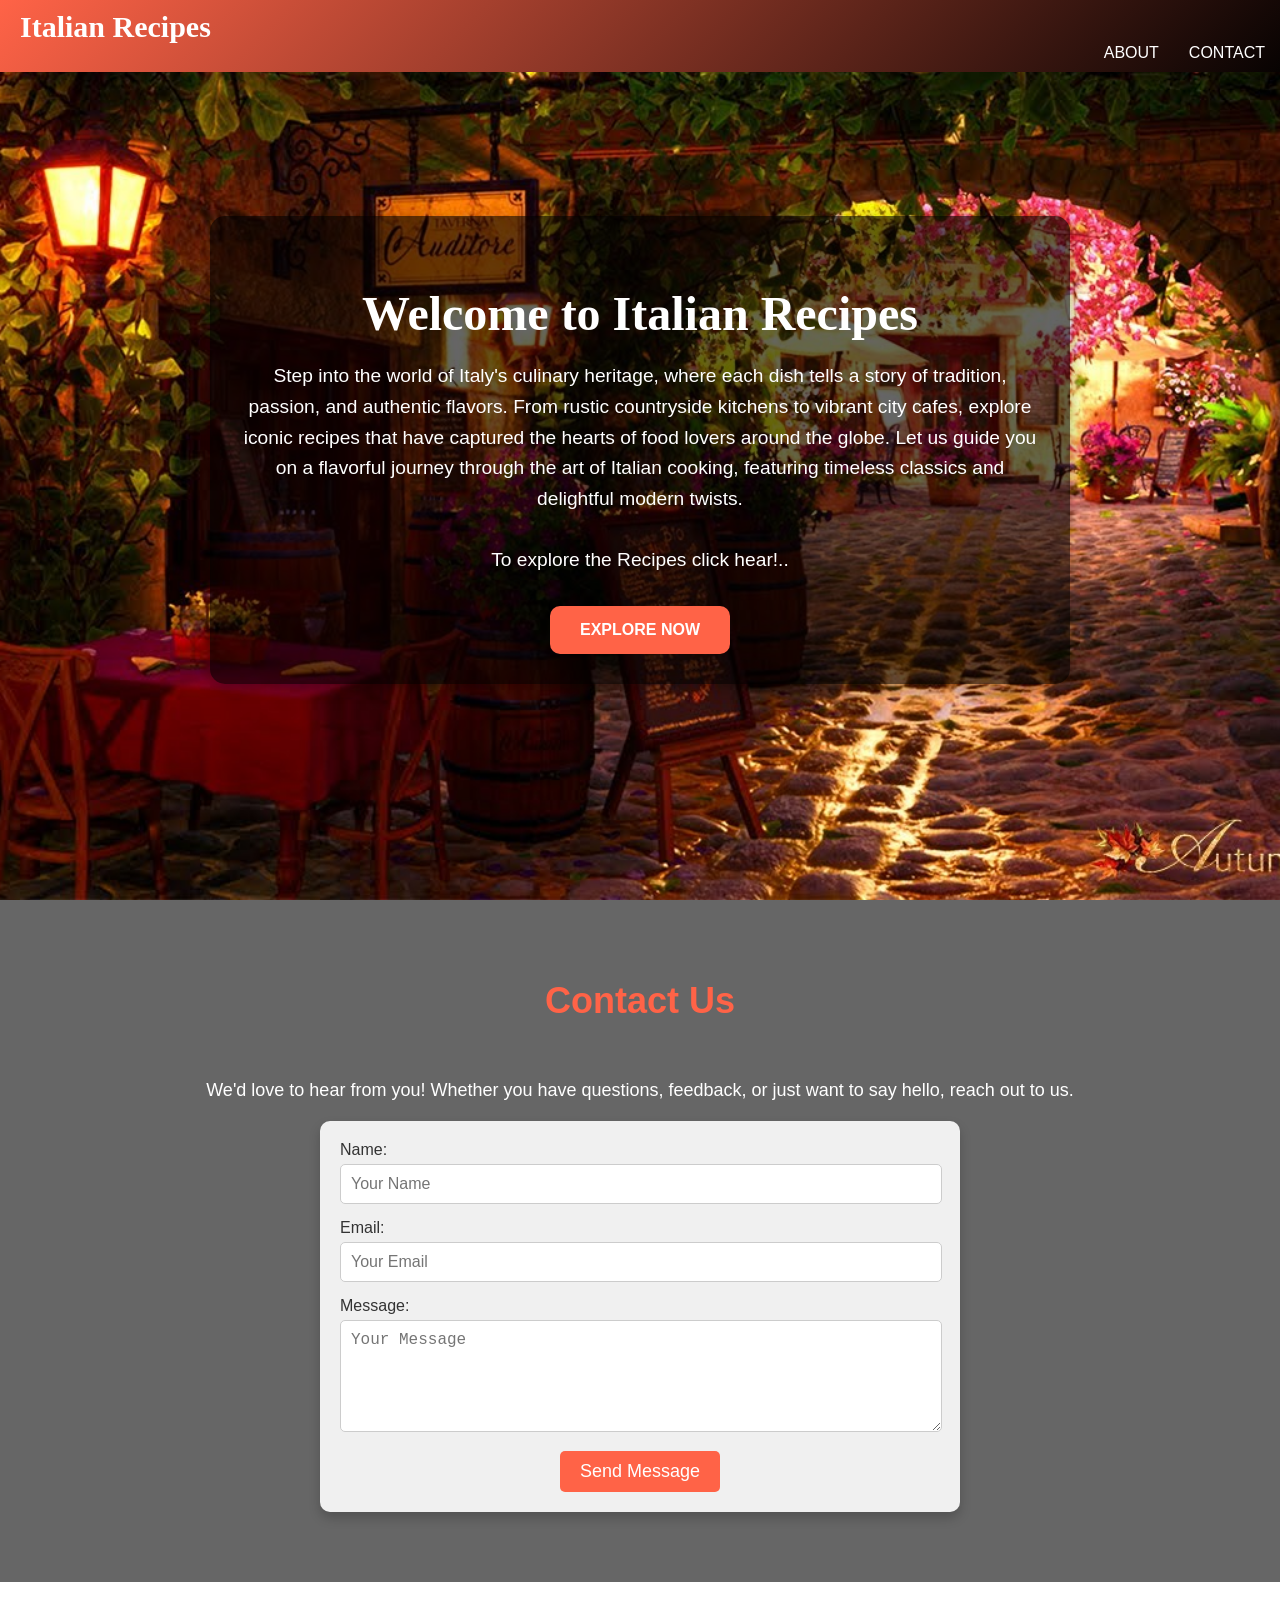
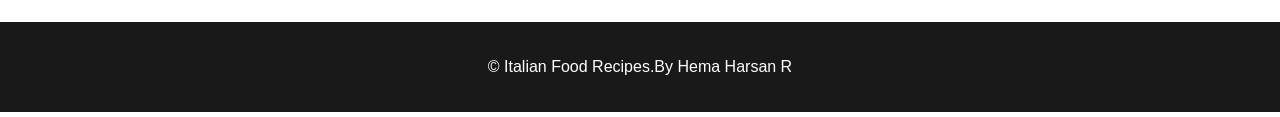
<file: index.html>
<!DOCTYPE html>
<html lang="en">
<head>
  <meta charset="UTF-8">
  <meta name="viewport" content="width=device-width, initial-scale=1.0">
  <title>Italian Recipes</title>
  <link rel="stylesheet" href="italian_home.css"> <!-- Link your CSS file -->

</head>
<body>
  <!-- Header -->
  <header>
    <div class="logo">
      <h1>Italian Recipes</h1>
    </div>
    <nav>
      <ul>
          <li><a href="#hero-section">About</a></li>
          <li><a href="#contact">Contact</a></li>
      </ul>
    </nav>
  </header>

  <!-- Hero Section -->
  <section class="hero-section" id="hero-section">
    <div class="hero-content">
      <h1>Welcome to Italian Recipes</h1>
      <p>Step into the world of Italy's culinary heritage, where each dish tells a story of tradition, passion, and authentic flavors. From rustic countryside kitchens to vibrant city cafes, explore iconic recipes that have captured the hearts of food lovers around the globe. Let us guide you on a flavorful journey through the art of Italian cooking, featuring timeless classics and delightful modern twists.</p>
      <p>To explore the Recipes click hear!..</p>
      <a href="javascript:void(0);" class="explore-btn" id="explore-btn">Explore Now</a>
    </div>
  </section>
  
  

  <!-- Main Content -->
<section id="contact" class="main-content">
    <h2>Contact Us</h2>
    <div class="contact-container">
      <p>We'd love to hear from you! Whether you have questions, feedback, or just want to say hello, reach out to us.</p>
      <form action="submit_form.php" method="POST" class="contact-form">
        <div class="form-group">
          <label for="name">Name:</label>
          <input type="text" id="name" name="name" placeholder="Your Name" required>
        </div>
        <div class="form-group">
          <label for="email">Email:</label>
          <input type="email" id="email" name="email" placeholder="Your Email" required>
        </div>
        <div class="form-group">
          <label for="message">Message:</label>
          <textarea id="message" name="message" rows="5" placeholder="Your Message" required></textarea>
        </div>
        <button type="submit">Send Message</button>
      </form>
    </div>
  </section>
  
  <!-- Footer -->
  <footer>
    <center>
    <p>&copy; Italian Food Recipes.By Hema Harsan R</p>
    </center>
  </footer>
</body>

<!--script-->
<script>
  document.getElementById('explore-btn').addEventListener('click', function () {
    window.location.href = 'italian_menu.html'; // Replace with your desired URL
  });
</script>

</html>
</file>
<file: italian_home.css>
body {
    margin: 0;
    padding: 0;
    font-family: Arial, sans-serif;
    background: url('Italian_Img/bg1.jpg') no-repeat center center fixed;
    background-size: cover;
    color: #fff;
  }

/* Header */
header {
    background: linear-gradient(135deg, #ff6347, #000000);
    padding: 10px 20px; 
    color: white;
    position: fixed;
    width: 100%;
    z-index: 1000;
  }
  
  header nav.active ul {
    display: flex;
  }
  
  header .logo h1 {
    margin: 0;
    font-size: 30px;
    font-family: "Bodoni Moda SC", serif;
}
  
  header nav ul {
    list-style: none;
    display: flex;
    justify-content: flex-end;
    margin: 0; 
    padding: 0;
    padding-right: 20px;
    
  }
  
  header nav ul li {
    margin: 0 15px;
  }
  
  header nav ul li a {
    color: white;
    text-decoration: none;
    font-size: 16px; 
    text-transform: uppercase;
    transition: color 0.3s ease;
  }
  
  header nav ul li a:hover {
    color: #ff4500;
  }
  

  .hero-section {
    position: relative;
    height: 100vh;
    background-size: cover;
    background-position: center;
    background-repeat: no-repeat;
    display: flex;
    align-items: center;
    justify-content: center;
    text-align: center;
    color: white;
  }
  
  .hero-content {
    max-width: 800px;
    background: rgba(0, 0, 0, 0.6); 
    padding: 30px;
    border-radius: 15px;
    box-shadow: 0 4px 15px rgba(0, 0, 0, 0.3);
  }
  
  .hero-content h1 {
    font-size: 3rem;
    margin-bottom: 20px;
    font-family: 'Bodoni Moda', serif;
  }
  
  .hero-content p {
    font-size: 1.2rem;
    margin-bottom: 30px;
    line-height: 1.6;
  }
  
  .explore-btn {
    display: inline-block;
    padding: 15px 30px;
    background: #ff6347;
    color: white;
    text-decoration: none;
    font-weight: bold;
    text-transform: uppercase;
    border-radius: 10px;
    transition: background 0.3s ease;
  }
  
  .explore-btn:hover {
    background: #ff4500;
  }
  
  .main-content {
    padding: 50px 20px;
    background: rgba(0, 0, 0, 0.6); /* Dark overlay for text readability */
  }

  h2 {
    text-align: center;
    font-size: 36px;
    margin-bottom: 20px;
    color: #ff6347;
  }

  .grid-container {
    display: flex;
    flex-wrap: wrap;
    gap: 20px;
    justify-content: space-around;
  }

  .grid-item {
    flex: 1 1 30%;
    background: #fff;
    color: #333;
    text-align: center;
    border-radius: 10px;
    padding: 20px;
    box-shadow: 0 6px 12px rgba(0, 0, 0, 0.1);
  }

  .grid-item h3 {
    margin: 15px 0;
  }

  .contact-container {
    text-align: center;
    padding: 20px;
  }
  
  .contact-container p {
    font-size: 18px;
    margin-bottom: 20px;
    color: #fff;
  }
  
  .contact-form {
    max-width: 600px;
    margin: 0 auto;
    background: rgba(255, 255, 255, 0.9);
    padding: 20px;
    border-radius: 10px;
    box-shadow: 0 6px 12px rgba(0, 0, 0, 0.2);
  }
  
  .contact-form .form-group {
    margin-bottom: 15px;
    text-align: left;
    max-width: 580px;
  }
  
  .contact-form label {
    display: block;
    font-size: 16px;
    margin-bottom: 5px;
    color: #333;
  }
  
  .contact-form input, .contact-form textarea {
    width: 100%;
    padding: 10px;
    border: 1px solid #ccc;
    border-radius: 5px;
    font-size: 16px;
  }
  
  .contact-form button {
    background-color: #ff6347;
    color: #fff;
    padding: 10px 20px;
    border: none;
    border-radius: 5px;
    font-size: 18px;
    cursor: pointer;
    transition: background 0.3s ease;
  }
  
  .contact-form button:hover {
    background-color: #ff4500;
  }
  
  footer {
    background: rgba(0, 0, 0, 0.9);
    color: #fff;
    text-align: center;
    padding: 20px;
    margin-top: 40px;
  }

  footer a {
    color: #ff6347;
    text-decoration: none;
  }
</file>
